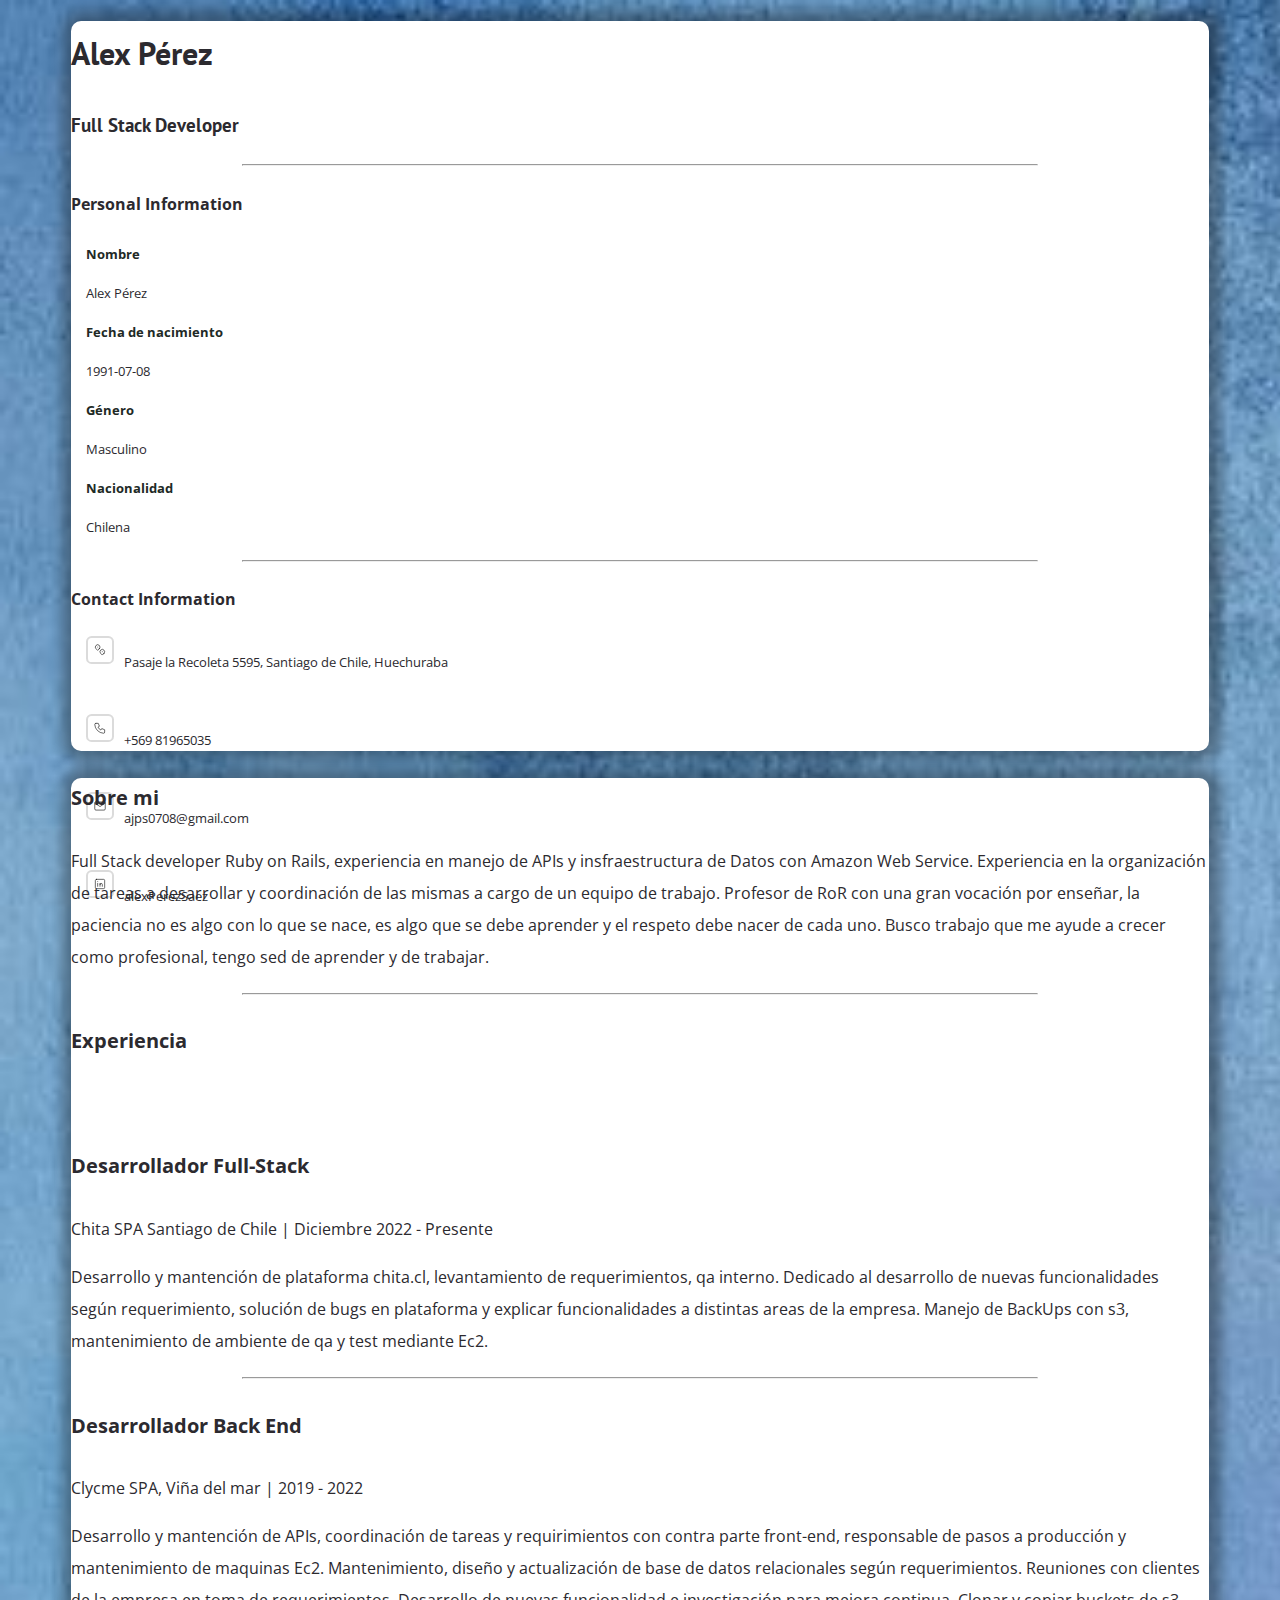
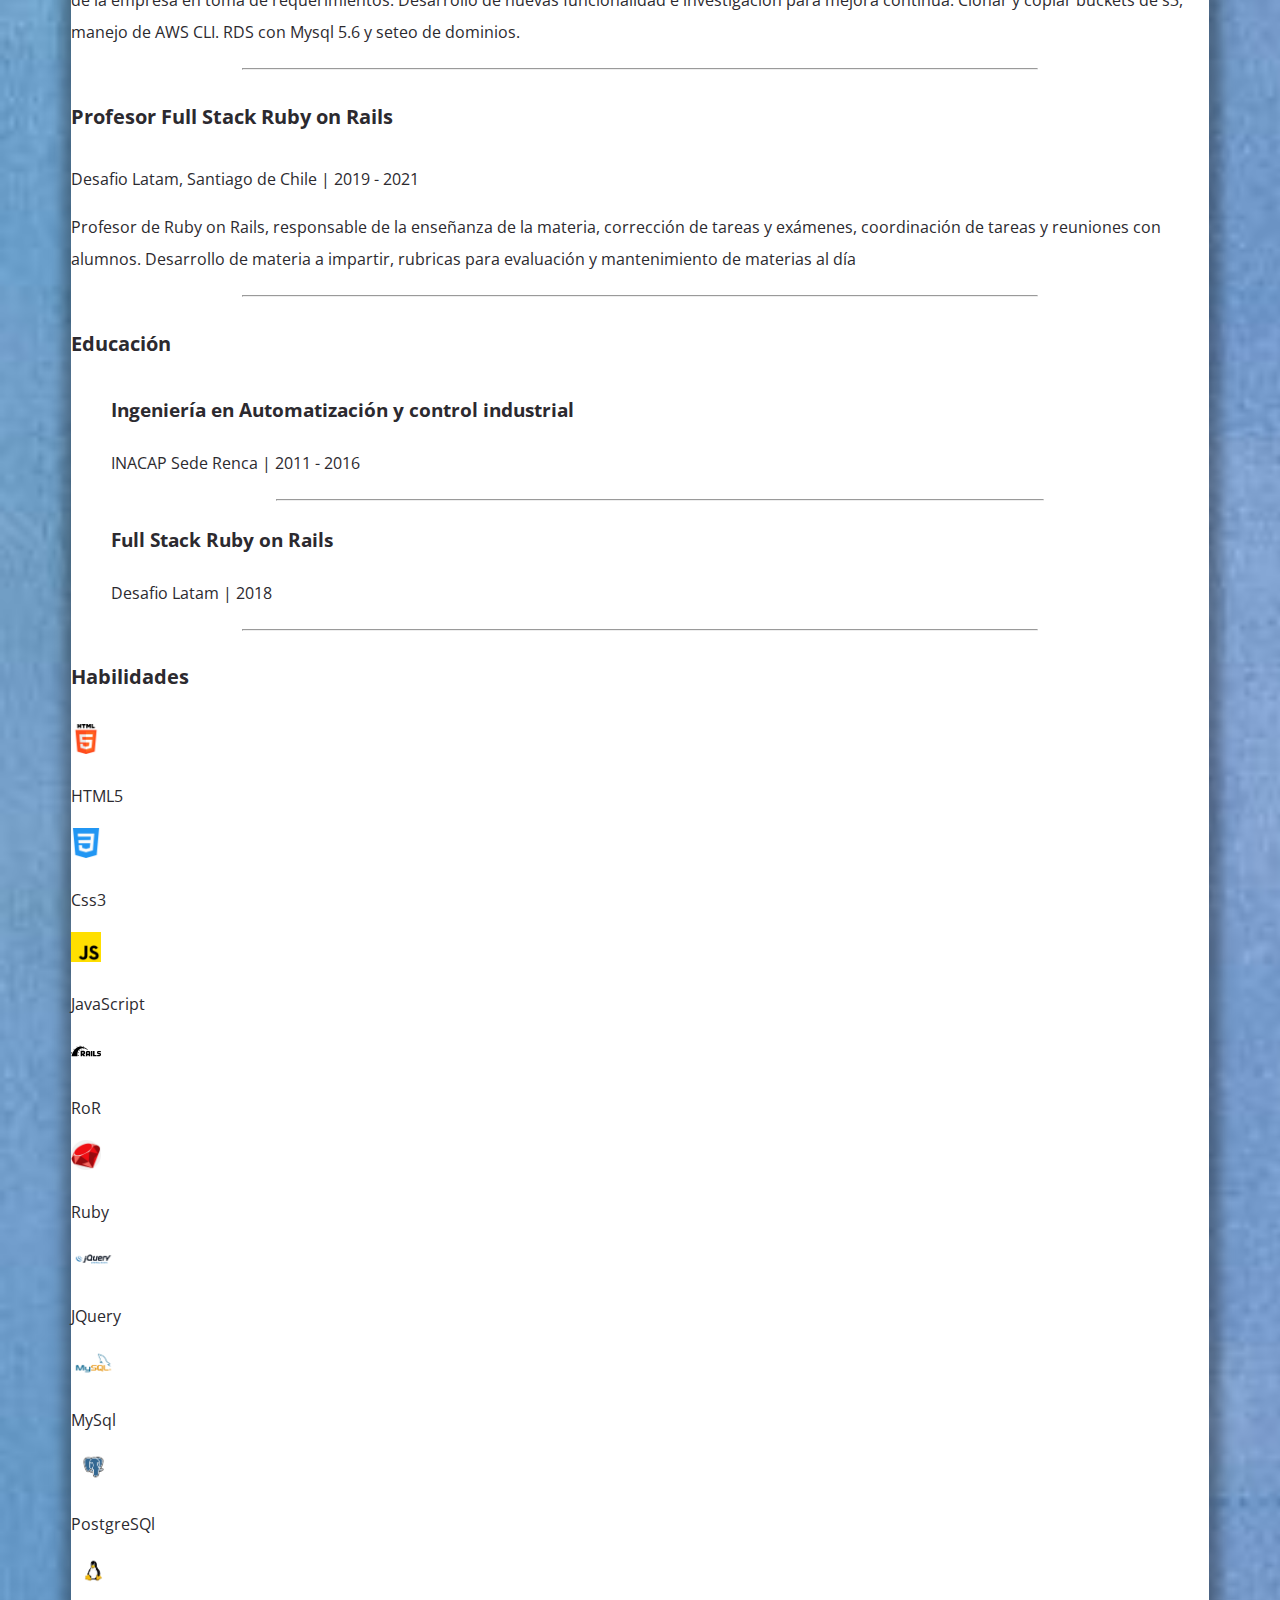
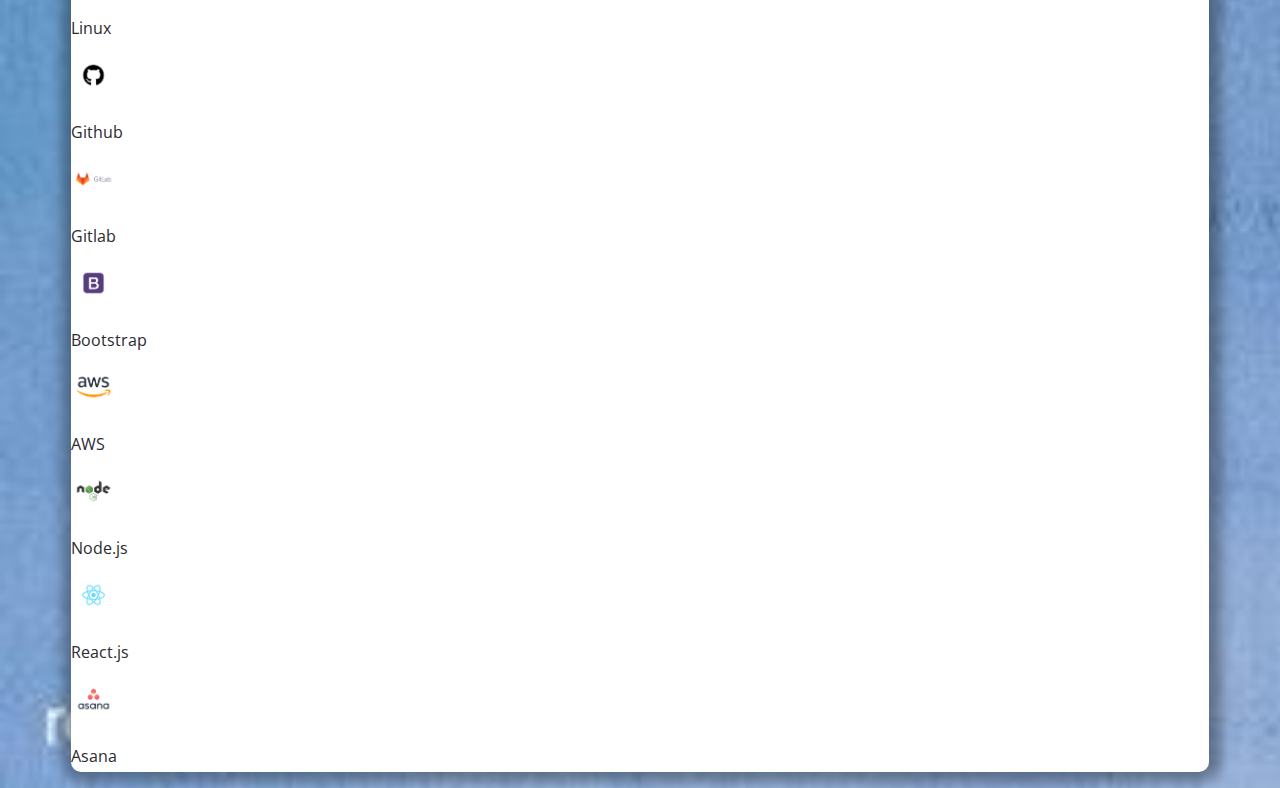
<file: index.html>
<!DOCTYPE html>
<html lang="en">
<head>
    <meta charset="UTF-8">
    <meta http-equiv="X-UA-Compatible" content="IE=edge">
    <meta name="viewport" content="width=device-width, initial-scale=1.0">
    <title>Curriculum Vitae</title>
    <link rel="preconnect" href="https://fonts.gstatic.com">
    <link rel="preload" href="https://fonts.googleapis.com/css2?family=Open+Sans&family=PT+Sans:wght@400;700&display=swap" crossorigin="crossorigin" as="font" >
    <link href="https://fonts.googleapis.com/css2?family=Open+Sans&family=PT+Sans:wght@400;700&display=swap" rel="stylesheet">
    <link rel="stylesheet" href="https://cdn.jsdelivr.net/npm/bootstrap@4.6.2/dist/css/bootstrap.min.css" integrity="sha384-xOolHFLEh07PJGoPkLv1IbcEPTNtaed2xpHsD9ESMhqIYd0nLMwNLD69Npy4HI+N" crossorigin="anonymous">
    <link rel="stylesheet" href="assets/css/style.css">
</head>
<body>
    <main class="container-custom mb-5">
        <div class="row">
            <div class="main-aboutMe col-md-4 col-12 mt-5 max-height">
                <h1 class="heading-font mt-3">Alex Pérez</h1>
                <h3 class="heading-font">Full Stack Developer</h3>
                <hr>
                <div class="personal-info pharagraph-font">
                    <h4>Personal Information</h4>
                    <ul class="main-aboutMe-list">
                        <li><strong>Nombre</strong> <p>Alex Pérez</p></li>
                        <li><strong>Fecha de nacimiento</strong> <p>1991-07-08</p></li>
                        <li><strong>Género</strong> <p>Masculino</p></li>
                        <li><strong>Nacionalidad</strong> <p>Chilena</p></li>
                    </ul>
                </div>

                <hr>

                <div class="contact-info">
                    <h4>Contact Information</h4>
                    <ul class="main-aboutMe-list">
                        <li class="main-aboutMe-list-icons">
                            <svg xmlns="http://www.w3.org/2000/svg" class="icon icon-tabler icon-tabler-map-pins pill-icon" width="28" height="28" viewBox="0 0 24 24" stroke-width="1" stroke="#000000" fill="none" stroke-linecap="round" stroke-linejoin="round">
                                <path stroke="none" d="M0 0h24v24H0z" fill="none"/>
                                <path d="M10.828 9.828a4 4 0 1 0 -5.656 0l2.828 2.829l2.828 -2.829z" />
                                <line x1="8" y1="7" x2="8" y2="7.01" />
                                <path d="M18.828 17.828a4 4 0 1 0 -5.656 0l2.828 2.829l2.828 -2.829z" />
                                <line x1="16" y1="15" x2="16" y2="15.01" />
                            </svg>
                            <p>Pasaje la Recoleta 5595, Santiago de Chile, Huechuraba</p>
                        </li>
                        <br>
                        <li class="main-aboutMe-list-icons">
                            <svg xmlns="http://www.w3.org/2000/svg" class="icon icon-tabler icon-tabler-phone pill-icon" width="28" height="28" viewBox="0 0 24 24" stroke-width="1" stroke="#000000" fill="none" stroke-linecap="round" stroke-linejoin="round">
                                <path stroke="none" d="M0 0h24v24H0z" fill="none"/>
                                <path d="M5 4h4l2 5l-2.5 1.5a11 11 0 0 0 5 5l1.5 -2.5l5 2v4a2 2 0 0 1 -2 2a16 16 0 0 1 -15 -15a2 2 0 0 1 2 -2" />
                            </svg>
                            <p>+569 81965035</p>
                        </li>
                        <br>
                        <li class="main-aboutMe-list-icons">
                            <svg xmlns="http://www.w3.org/2000/svg" class="icon icon-tabler icon-tabler-mail pill-icon" width="28" height="28" viewBox="0 0 24 24" stroke-width="1" stroke="#000000" fill="none" stroke-linecap="round" stroke-linejoin="round">
                                <path stroke="none" d="M0 0h24v24H0z" fill="none"/>
                                <rect x="3" y="5" width="18" height="14" rx="2" />
                                <polyline points="3 7 12 13 21 7" />
                            </svg>
                            <p>ajps0708@gmail.com</p>
                        </li>
                        <br>
                        <li class="main-aboutMe-list-icons">
                            <svg xmlns="http://www.w3.org/2000/svg" class="icon icon-tabler icon-tabler-brand-linkedin pill-icon" width="28" height="28" viewBox="0 0 24 24" stroke-width="1" stroke="#000000" fill="none" stroke-linecap="round" stroke-linejoin="round">
                                <path stroke="none" d="M0 0h24v24H0z" fill="none"/>
                                <rect x="4" y="4" width="16" height="16" rx="2" />
                                <line x1="8" y1="11" x2="8" y2="16" />
                                <line x1="8" y1="8" x2="8" y2="8.01" />
                                <line x1="12" y1="16" x2="12" y2="11" />
                                <path d="M16 16v-3a2 2 0 0 0 -4 0" />
                            </svg>
                            <p>alexPerezSaez</p>
                        </li>
                    </ul>

                </div>

            </div>
            <div class="col-1"></div>
            <div class="main-aboutMe main-aboutMe-info col-md-7 col-12 mt-5">
                <div class="profile mt-3 p-2">
                    <h4 class="mb-5">Sobre mi</h4>
                    <p>Full Stack developer Ruby on Rails, experiencia en manejo de APIs y insfraestructura de Datos con Amazon Web Service. Experiencia en la organización de tareas a desarrollar y coordinación de las mismas a cargo de un equipo de trabajo. Profesor de RoR con una gran vocación por enseñar, la paciencia no es algo con lo que se nace, es algo que se debe aprender y el respeto debe nacer de cada uno. Busco trabajo que me ayude a crecer como profesional, tengo sed de aprender y de trabajar.</p>
                </div>

                <hr>

                <div class="experience p-2">
                    <h4>Experiencia</h4>
                    <br>
                    <div class="exp-1">
                        <h4>Desarrollador Full-Stack</h4>
                        <p>Chita SPA Santiago de Chile | Diciembre 2022 - Presente</p>
                        <p>Desarrollo y mantención de plataforma chita.cl, levantamiento de requerimientos, qa interno. Dedicado al desarrollo de nuevas funcionalidades según requerimiento, solución de bugs en plataforma y explicar funcionalidades a distintas areas de la empresa. Manejo de BackUps con s3, mantenimiento de ambiente de qa y test mediante Ec2.</p>
                    </div>
                    <hr>
                    <div class="exp-2">
                        <h4>Desarrollador Back End</h4>
                        <p>Clycme SPA, Viña del mar | 2019 - 2022</p>
                        <p>Desarrollo y mantención de APIs, coordinación de tareas y requirimientos con contra parte front-end, responsable de pasos a producción y mantenimiento de maquinas Ec2. Mantenimiento, diseño y actualización de base de datos relacionales según requerimientos. Reuniones con clientes de la empresa en toma de requerimientos. Desarrollo de nuevas funcionalidad e investigación para mejora continua. Clonar y copiar buckets de s3, manejo de AWS CLI. RDS con Mysql 5.6 y seteo de dominios.</p>
                    </div>
                    <hr>
                    <div class="exp-3">
                        <h4>Profesor Full Stack Ruby on Rails</h4>
                        <p>Desafio Latam, Santiago de Chile | 2019 - 2021 </p>
                        <p>Profesor de Ruby on Rails, responsable de la enseñanza de la materia, corrección de tareas y exámenes, coordinación de tareas y reuniones con alumnos. Desarrollo de materia a impartir, rubricas para evaluación y mantenimiento de materias al día</p>
                    </div>
                </div>

                <hr>

                <div class="education p-2">
                    <h4 class="mb-5">Educación</h4>

                    <ul>
                        <li>
                            <div class="education-1">
                                <h3> Ingeniería en Automatización y control industrial</h3>
                                <p>INACAP Sede Renca | 2011 - 2016 </p>
                            </div>
                        </li>
                        <hr>
                        <li>
                            <div class="education-2">
                                <h3>Full Stack Ruby on Rails</h3>
                                <p> Desafio Latam | 2018 </p>
                            </div>
                        </li>
                    </ul>
                    <hr>
                </div>

                <div class="main-skills p-2">
                    <h4 clas="my-5">Habilidades</h4>
                        <div class="row mt-5">
                            <div class="skill-icons col-md-2 col-4 mt-2">
                                <img src="assets/images/html-5.png" alt="" height=30px>
                                <p>HTML5</p>
                            </div>
                            <div class="skill-icons col-md-2 col-4 mt-2">
                                <img src="assets/images/css-3.png" alt="" height=30px>
                                <p>Css3</p>
                            </div>
                            <div class="skill-icons col-md-2 col-4 mt-2">
                                <img src="assets/images/js.png" alt="" height=30px>
                                <p>JavaScript</p>
                            </div>
                            <div class="skill-icons col-md-2 col-4 mt-2">
                                <img src="assets/images/ruby-on-rails.svg" alt="" height=30px>
                                <p>RoR</p>
                            </div>
                            <div class="skill-icons col-md-2 col-4 mt-2">
                                <img src="assets/images/ruby.png" alt="" height=30px>
                                <p>Ruby</p>
                            </div>
                            <div class="skill-icons col-md-2 col-4 mt-2">
                                <img src="assets/images/JQuery-Logo.wine.png" alt="" height=30px>
                                <p>JQuery</p>
                            </div>
                            <div class="skill-icons col-md-2 col-4 mt-2">
                                <img src="assets/images/MySQL-Logo.wine.png" alt="" height=30px>
                                <p>MySql</p>
                            </div>
                            <div class="skill-icons col-md-2 col-4 mt-2">
                                <img src="assets/images/PostgreSQL-Logo.wine.png" alt="" height=30px>
                                <p>PostgreSQl</p>
                            </div>
                            <div class="skill-icons col-md-2 col-4 mt-2">
                                <img src="assets/images/Linux-Logo.wine.png" alt="" height=30px>
                                <p>Linux</p>
                            </div>
                            <div class="skill-icons col-md-2 col-4 mt-2">
                                <img src="assets/images/GitHub-Logo.wine.png" alt="" height=30px>
                                <p>Github</p>
                            </div>
                            <div class="skill-icons col-md-2 col-4 mt-2">
                                <img src="assets/images/GitLab-Logo.wine.png" alt="" height=30px>
                                <p>Gitlab</p>
                            </div>
                            <div class="skill-icons col-md-2 col-4 mt-2">
                                <img src="assets/images/Bootstrap_(front-end_framework)-Logo.wine.png" alt="" height=30px>
                                <p>Bootstrap</p>
                            </div>
                            <div class="skill-icons col-md-2 col-4 mt-2">
                                <img src="assets/images/Amazon_Web_Services-Logo.wine.png" alt="" height=30px>
                                <p>AWS</p>
                            </div>
                            <div class="skill-icons col-md-2 col-4 mt-2">
                                <img src="assets/images/Node.js-Logo.wine.png" alt="" height=30px>
                                <p>Node.js</p>
                            </div>
                            <div class="skill-icons col-md-2 col-4 mt-2">
                                <img src="assets/images/React_(web_framework)-Logo.wine.png" alt="" height=30px>
                                <p>React.js</p>
                            </div>
                            <div class="skill-icons col-md-2 col-4 mt-2">
                                <img src="assets/images/Asana_(software)-Logo.wine.png" alt="" height=30px>
                                <p>Asana</p>
                            </div>
                        </div>
                </div>
            </div>
        </div>

    </main>

    <script src="https://cdn.jsdelivr.net/npm/jquery@3.5.1/dist/jquery.slim.min.js" integrity="sha384-DfXdz2htPH0lsSSs5nCTpuj/zy4C+OGpamoFVy38MVBnE+IbbVYUew+OrCXaRkfj" crossorigin="anonymous"></script>
    <script src="https://cdn.jsdelivr.net/npm/popper.js@1.16.1/dist/umd/popper.min.js" integrity="sha384-9/reFTGAW83EW2RDu2S0VKaIzap3H66lZH81PoYlFhbGU+6BZp6G7niu735Sk7lN" crossorigin="anonymous"></script>
    <script src="https://cdn.jsdelivr.net/npm/bootstrap@4.6.2/dist/js/bootstrap.min.js" integrity="sha384-+sLIOodYLS7CIrQpBjl+C7nPvqq+FbNUBDunl/OZv93DB7Ln/533i8e/mZXLi/P+" crossorigin="anonymous"></script>
</body>
</html>
</file>
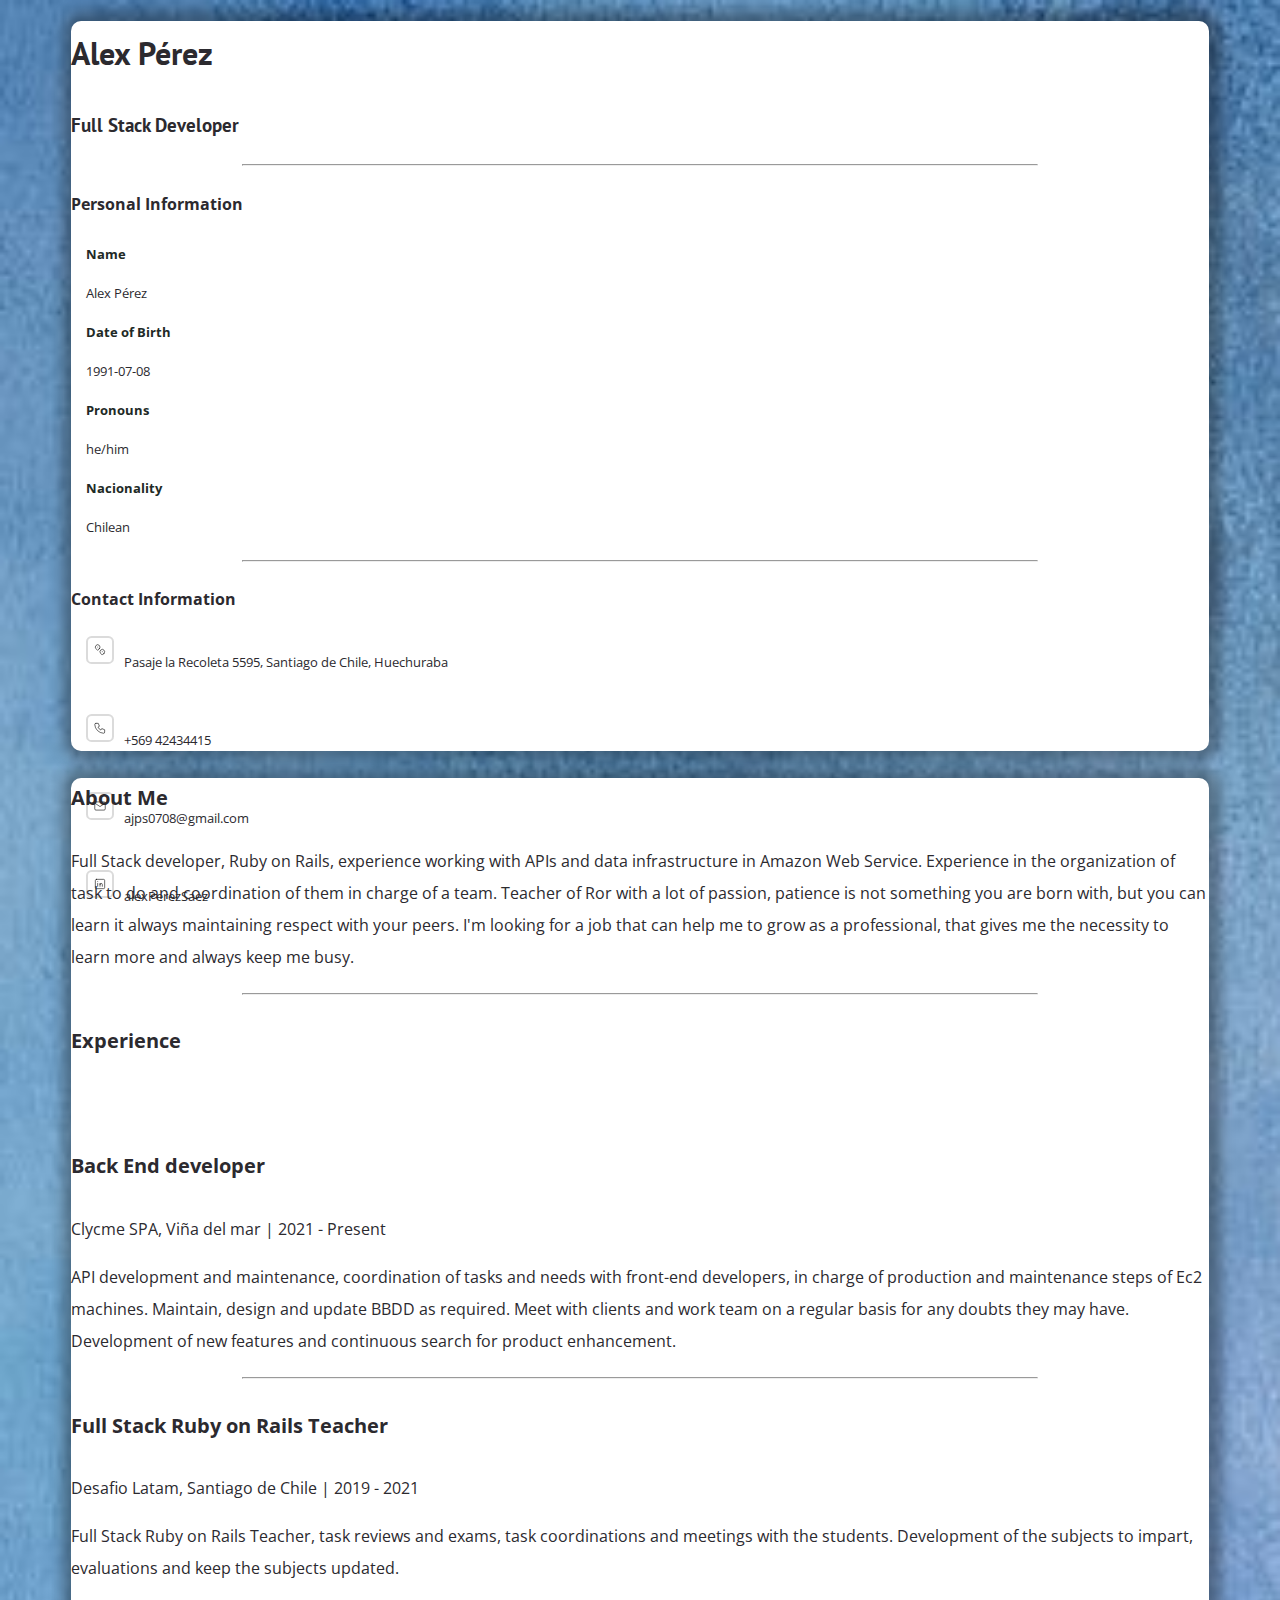
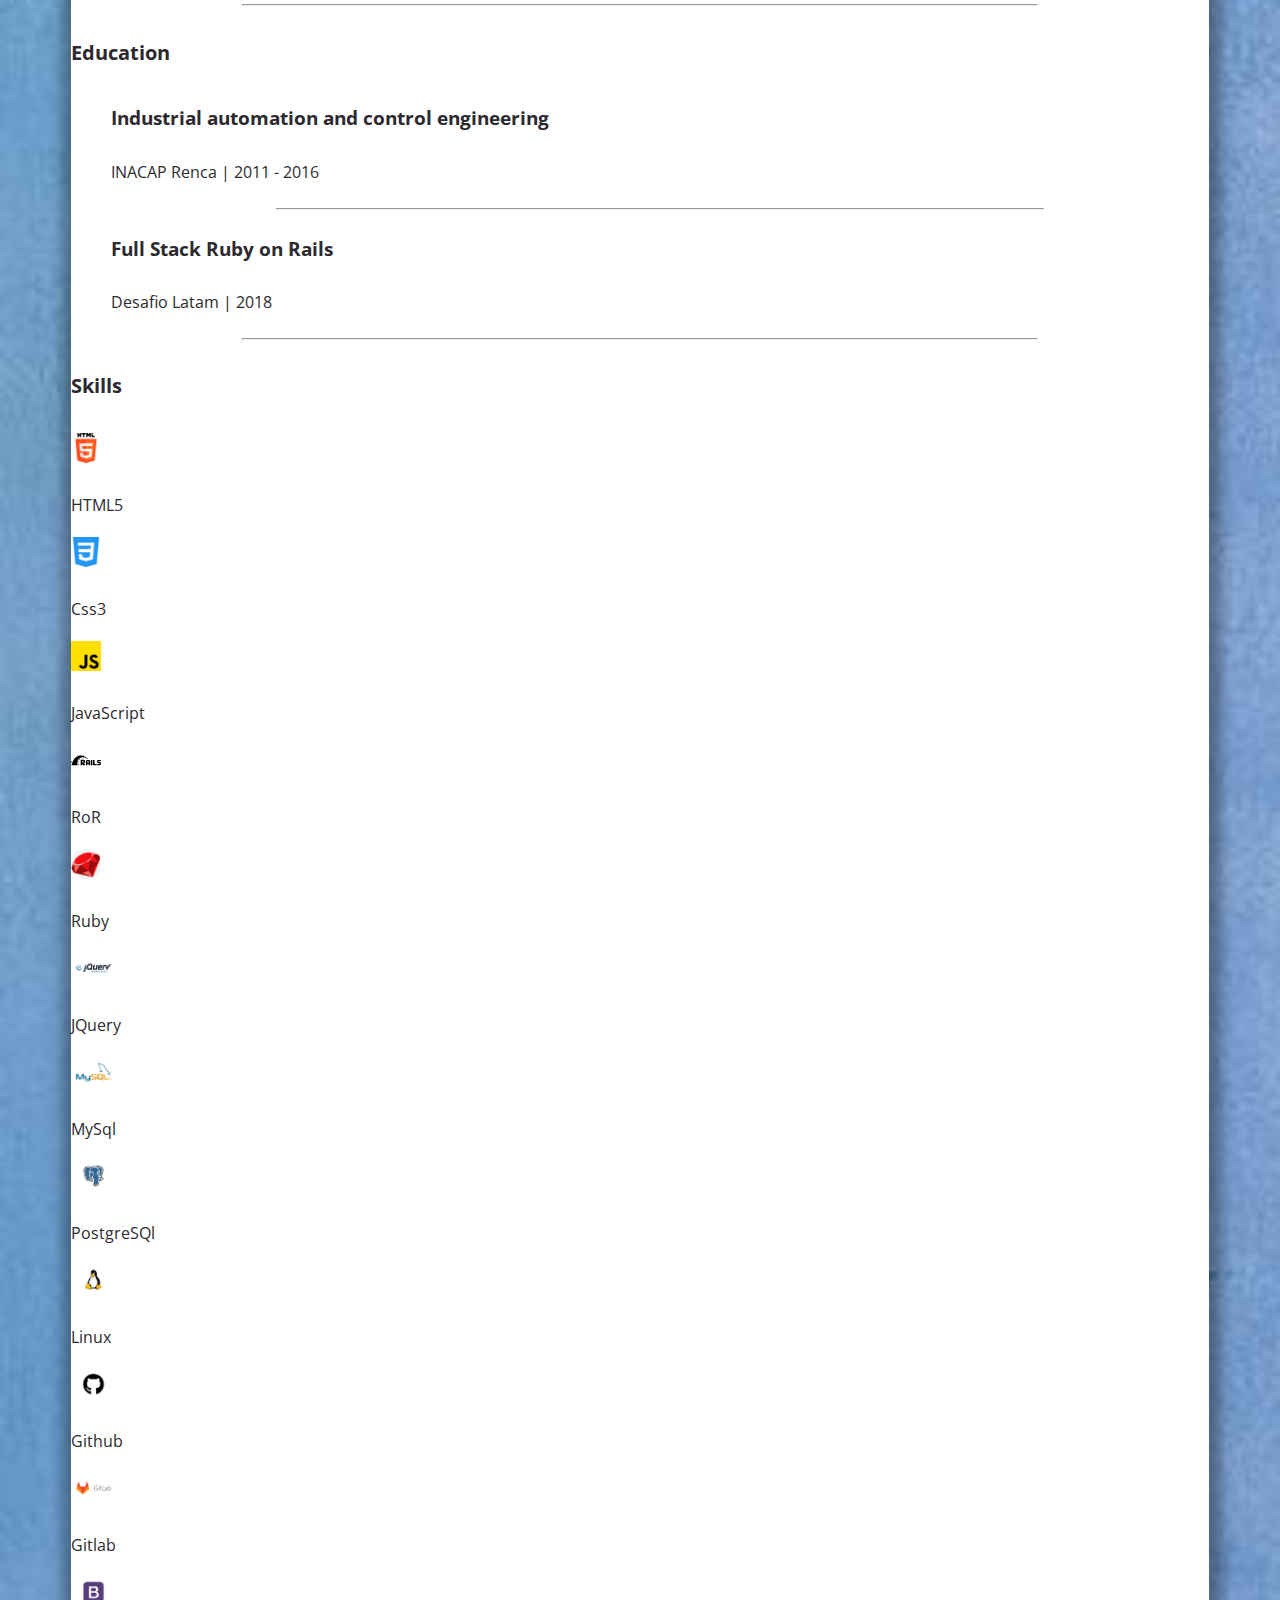
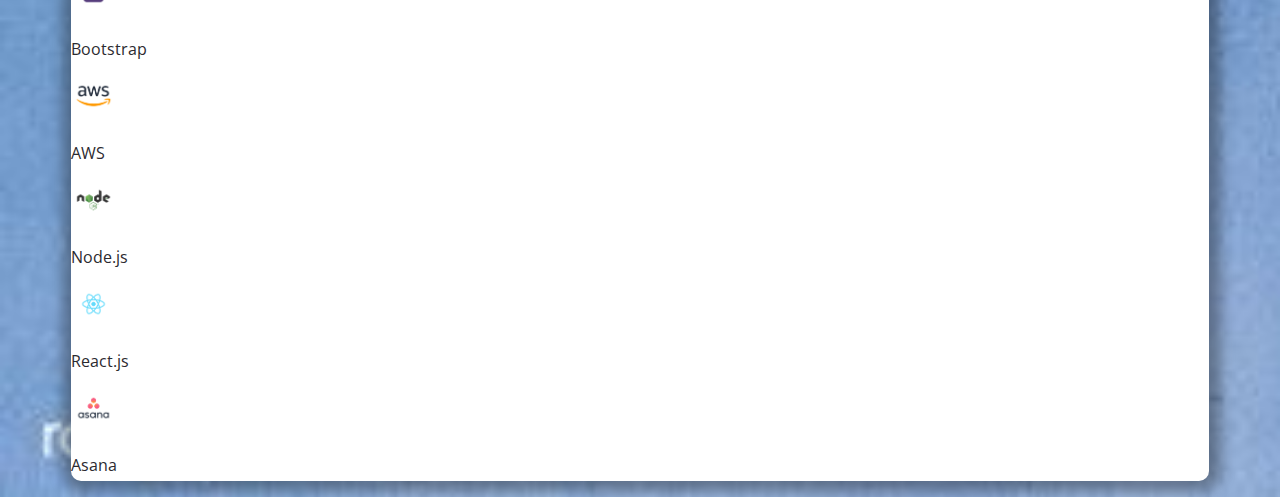
<file: index-en.html>
<!DOCTYPE html>
<html lang="en">
<head>
    <meta charset="UTF-8">
    <meta http-equiv="X-UA-Compatible" content="IE=edge">
    <meta name="viewport" content="width=device-width, initial-scale=1.0">
    <title>Curriculum Vitae</title>
    <link rel="preconnect" href="https://fonts.gstatic.com">
    <link rel="preload" href="https://fonts.googleapis.com/css2?family=Open+Sans&family=PT+Sans:wght@400;700&display=swap" crossorigin="crossorigin" as="font" >
    <link href="https://fonts.googleapis.com/css2?family=Open+Sans&family=PT+Sans:wght@400;700&display=swap" rel="stylesheet">
    <link rel="stylesheet" href="https://cdn.jsdelivr.net/npm/bootstrap@4.6.2/dist/css/bootstrap.min.css" integrity="sha384-xOolHFLEh07PJGoPkLv1IbcEPTNtaed2xpHsD9ESMhqIYd0nLMwNLD69Npy4HI+N" crossorigin="anonymous">
    <link rel="stylesheet" href="assets/css/style.css">
</head>
<body>
    <main class="container-custom mb-5">
        <div class="row">
            <div class="main-aboutMe col-md-4 col-12 mt-5 max-height">
                <h1 class="heading-font mt-3">Alex Pérez</h1>
                <h3 class="heading-font">Full Stack Developer</h3>
                <hr>
                <div class="personal-info pharagraph-font">
                    <h4>Personal Information</h4>
                    <ul class="main-aboutMe-list">
                        <li><strong>Name</strong> <p>Alex Pérez</p></li>
                        <li><strong>Date of Birth</strong> <p>1991-07-08</p></li>
                        <li><strong>Pronouns</strong> <p>he/him</p></li>
                        <li><strong>Nacionality</strong> <p>Chilean</p></li>
                    </ul>
                </div>

                <hr>

                <div class="contact-info">
                    <h4>Contact Information</h4>
                    <ul class="main-aboutMe-list">
                        <li class="main-aboutMe-list-icons">
                            <svg xmlns="http://www.w3.org/2000/svg" class="icon icon-tabler icon-tabler-map-pins pill-icon" width="28" height="28" viewBox="0 0 24 24" stroke-width="1" stroke="#000000" fill="none" stroke-linecap="round" stroke-linejoin="round">
                                <path stroke="none" d="M0 0h24v24H0z" fill="none"/>
                                <path d="M10.828 9.828a4 4 0 1 0 -5.656 0l2.828 2.829l2.828 -2.829z" />
                                <line x1="8" y1="7" x2="8" y2="7.01" />
                                <path d="M18.828 17.828a4 4 0 1 0 -5.656 0l2.828 2.829l2.828 -2.829z" />
                                <line x1="16" y1="15" x2="16" y2="15.01" />
                            </svg>
                            <p>Pasaje la Recoleta 5595, Santiago de Chile, Huechuraba</p>
                        </li>
                        <br>
                        <li class="main-aboutMe-list-icons">
                            <svg xmlns="http://www.w3.org/2000/svg" class="icon icon-tabler icon-tabler-phone pill-icon" width="28" height="28" viewBox="0 0 24 24" stroke-width="1" stroke="#000000" fill="none" stroke-linecap="round" stroke-linejoin="round">
                                <path stroke="none" d="M0 0h24v24H0z" fill="none"/>
                                <path d="M5 4h4l2 5l-2.5 1.5a11 11 0 0 0 5 5l1.5 -2.5l5 2v4a2 2 0 0 1 -2 2a16 16 0 0 1 -15 -15a2 2 0 0 1 2 -2" />
                            </svg>
                            <p>+569 42434415</p>
                        </li>
                        <br>
                        <li class="main-aboutMe-list-icons">
                            <svg xmlns="http://www.w3.org/2000/svg" class="icon icon-tabler icon-tabler-mail pill-icon" width="28" height="28" viewBox="0 0 24 24" stroke-width="1" stroke="#000000" fill="none" stroke-linecap="round" stroke-linejoin="round">
                                <path stroke="none" d="M0 0h24v24H0z" fill="none"/>
                                <rect x="3" y="5" width="18" height="14" rx="2" />
                                <polyline points="3 7 12 13 21 7" />
                            </svg>
                            <p>ajps0708@gmail.com</p>
                        </li>
                        <br>
                        <li class="main-aboutMe-list-icons">
                            <svg xmlns="http://www.w3.org/2000/svg" class="icon icon-tabler icon-tabler-brand-linkedin pill-icon" width="28" height="28" viewBox="0 0 24 24" stroke-width="1" stroke="#000000" fill="none" stroke-linecap="round" stroke-linejoin="round">
                                <path stroke="none" d="M0 0h24v24H0z" fill="none"/>
                                <rect x="4" y="4" width="16" height="16" rx="2" />
                                <line x1="8" y1="11" x2="8" y2="16" />
                                <line x1="8" y1="8" x2="8" y2="8.01" />
                                <line x1="12" y1="16" x2="12" y2="11" />
                                <path d="M16 16v-3a2 2 0 0 0 -4 0" />
                            </svg>
                            <p>alexPerezSaez</p>
                        </li>
                    </ul>

                </div>

            </div>
            <div class="col-1"></div>
            <div class="main-aboutMe main-aboutMe-info col-md-7 col-12 mt-5">
                <div class="profile mt-3 p-2">
                    <h4 class="mb-5">About Me</h4>
                    <p>Full Stack developer, Ruby on Rails, experience working with APIs and data infrastructure in Amazon Web Service. Experience in the organization of task to do and coordination of them in charge of a team. Teacher of Ror with a lot of passion, patience is not something you are born with, but you can learn it always maintaining respect with your peers. I'm looking for a job that can help me to grow as a professional, that gives me the necessity to learn more and always keep me busy.</p>
                </div>

                <hr>

                <div class="experience p-2">
                    <h4>Experience</h4>
                    <br>
                    <div class="exp-1">
                        <h4>Back End developer</h4>
                        <p>Clycme SPA, Viña del mar | 2021 - Present</p>
                        <p>API development and maintenance, coordination of tasks and needs with front-end developers, in charge of production and maintenance steps of Ec2 machines. Maintain, design and update BBDD as required. Meet with clients and work team on a regular basis for any doubts they may have. Development of new features and continuous search for product enhancement.</p>
                    </div>
                    <hr>
                    <div class="exp-2">
                        <h4>Full Stack Ruby on Rails Teacher</h4>
                        <p>Desafio Latam, Santiago de Chile | 2019 - 2021 </p>
                        <p>Full Stack Ruby on Rails Teacher, task reviews and exams, task coordinations and meetings with the students. Development of the subjects to impart, evaluations and keep the subjects updated.</p>
                    </div>
                </div>

                <hr>

                <div class="education p-2">
                    <h4 class="mb-5">Education</h4>

                    <ul>
                        <li>
                            <div class="education-1">
                                <h3>Industrial automation and control engineering</h3>
                                <p>INACAP Renca | 2011 - 2016 </p>
                            </div>
                        </li>
                        <hr>
                        <li>
                            <div class="education-2">
                                <h3>Full Stack Ruby on Rails</h3>
                                <p> Desafio Latam | 2018 </p>
                            </div>
                        </li>
                    </ul>
                    <hr>
                </div>

                <div class="main-skills p-2">
                    <h4 clas="my-5">Skills</h4>
                        <div class="row mt-5">
                            <div class="skill-icons col-md-2 col-4 mt-2">
                                <img src="assets/images/html-5.png" alt="" height=30px>
                                <p>HTML5</p>
                            </div>
                            <div class="skill-icons col-md-2 col-4 mt-2">
                                <img src="assets/images/css-3.png" alt="" height=30px>
                                <p>Css3</p>
                            </div>
                            <div class="skill-icons col-md-2 col-4 mt-2">
                                <img src="assets/images/js.png" alt="" height=30px>
                                <p>JavaScript</p>
                            </div>
                            <div class="skill-icons col-md-2 col-4 mt-2">
                                <img src="assets/images/ruby-on-rails.svg" alt="" height=30px>
                                <p>RoR</p>
                            </div>
                            <div class="skill-icons col-md-2 col-4 mt-2">
                                <img src="assets/images/ruby.png" alt="" height=30px>
                                <p>Ruby</p>
                            </div>
                            <div class="skill-icons col-md-2 col-4 mt-2">
                                <img src="assets/images/JQuery-Logo.wine.png" alt="" height=30px>
                                <p>JQuery</p>
                            </div>
                            <div class="skill-icons col-md-2 col-4 mt-2">
                                <img src="assets/images/MySQL-Logo.wine.png" alt="" height=30px>
                                <p>MySql</p>
                            </div>
                            <div class="skill-icons col-md-2 col-4 mt-2">
                                <img src="assets/images/PostgreSQL-Logo.wine.png" alt="" height=30px>
                                <p>PostgreSQl</p>
                            </div>
                            <div class="skill-icons col-md-2 col-4 mt-2">
                                <img src="assets/images/Linux-Logo.wine.png" alt="" height=30px>
                                <p>Linux</p>
                            </div>
                            <div class="skill-icons col-md-2 col-4 mt-2">
                                <img src="assets/images/GitHub-Logo.wine.png" alt="" height=30px>
                                <p>Github</p>
                            </div>
                            <div class="skill-icons col-md-2 col-4 mt-2">
                                <img src="assets/images/GitLab-Logo.wine.png" alt="" height=30px>
                                <p>Gitlab</p>
                            </div>
                            <div class="skill-icons col-md-2 col-4 mt-2">
                                <img src="assets/images/Bootstrap_(front-end_framework)-Logo.wine.png" alt="" height=30px>
                                <p>Bootstrap</p>
                            </div>
                            <div class="skill-icons col-md-2 col-4 mt-2">
                                <img src="assets/images/Amazon_Web_Services-Logo.wine.png" alt="" height=30px>
                                <p>AWS</p>
                            </div>
                            <div class="skill-icons col-md-2 col-4 mt-2">
                                <img src="assets/images/Node.js-Logo.wine.png" alt="" height=30px>
                                <p>Node.js</p>
                            </div>
                            <div class="skill-icons col-md-2 col-4 mt-2">
                                <img src="assets/images/React_(web_framework)-Logo.wine.png" alt="" height=30px>
                                <p>React.js</p>
                            </div>
                            <div class="skill-icons col-md-2 col-4 mt-2">
                                <img src="assets/images/Asana_(software)-Logo.wine.png" alt="" height=30px>
                                <p>Asana</p>
                            </div>
                        </div>
                </div>
            </div>
        </div>

    </main>

    <script src="https://cdn.jsdelivr.net/npm/jquery@3.5.1/dist/jquery.slim.min.js" integrity="sha384-DfXdz2htPH0lsSSs5nCTpuj/zy4C+OGpamoFVy38MVBnE+IbbVYUew+OrCXaRkfj" crossorigin="anonymous"></script>
    <script src="https://cdn.jsdelivr.net/npm/popper.js@1.16.1/dist/umd/popper.min.js" integrity="sha384-9/reFTGAW83EW2RDu2S0VKaIzap3H66lZH81PoYlFhbGU+6BZp6G7niu735Sk7lN" crossorigin="anonymous"></script>
    <script src="https://cdn.jsdelivr.net/npm/bootstrap@4.6.2/dist/js/bootstrap.min.js" integrity="sha384-+sLIOodYLS7CIrQpBjl+C7nPvqq+FbNUBDunl/OZv93DB7Ln/533i8e/mZXLi/P+" crossorigin="anonymous"></script>
</body>
</html>
</file>
<file: assets/css/style.css>
:root {
    --fontHeading:'PT Sans', sans-serif;
    --fontPharagraph: 'Open Sans', sans-serif;

    --grey: #212925;
    --primary: #2c2a2f;
}

html {
    box-sizing: border-box;
    font-size: 62.5%;
}

*,
*:before,
*:after {
    box-sizing: inherit;
}

body {
    font-family: var(--fontPharagraph);
    color: var(--primary);
    font-size: 1.6rem;
    line-height: 2;
    background-image: url("../images/bg-image.jpg");
    background-repeat: no-repeat, repeat;
    background-size: cover;
}

.container-custom {
    max-width: 90%;
    margin: 0 auto;
}

ul {
    list-style: none;
}

.heading-font {
    font-family: var(--fontHeading);
}

strong {
    color: var(--grey);
}

hr {
    max-width: 70%;
    color: var(--grey);
    margin: 2rem auto;
}

.main-aboutMe {
    -webkit-box-shadow: 2px 0px 14px 10px rgba(0,0,0,0.35);
    box-shadow: 2px 0px 14px 10px rgba(0,0,0,0.35);
    border-radius: 1rem;
    background: #fff;
}

.main-aboutMe-list {
    font-size: 1.3rem;
    margin: 1.5rem;
    padding: 0;
    text-align: left;
}

.main-aboutMe-list-icons {
    display: flex;
    gap: 10px;
    align-items: left;
}

.pill-icon {
    border: 2px solid #d3d3d3d3;
    color: #d3d3d3d3;
    text-shadow: 2px 2px 4px #000000;
    padding: 0.5rem;
    border-radius: 20%;
}

.max-height {
    max-height: 73rem;
}

.profile h4,
.experience h4,
.education h4,
.main-skills h4 {
    font-size: 2rem;
    font-weight: 700;
}

.main-aboutMe-info-list {
    float:left;
    margin:0 5px;
}

.main-aboutMe-info-icons {
    display: flex;
    gap: 10px;
    align-items: left;
}
</file>
